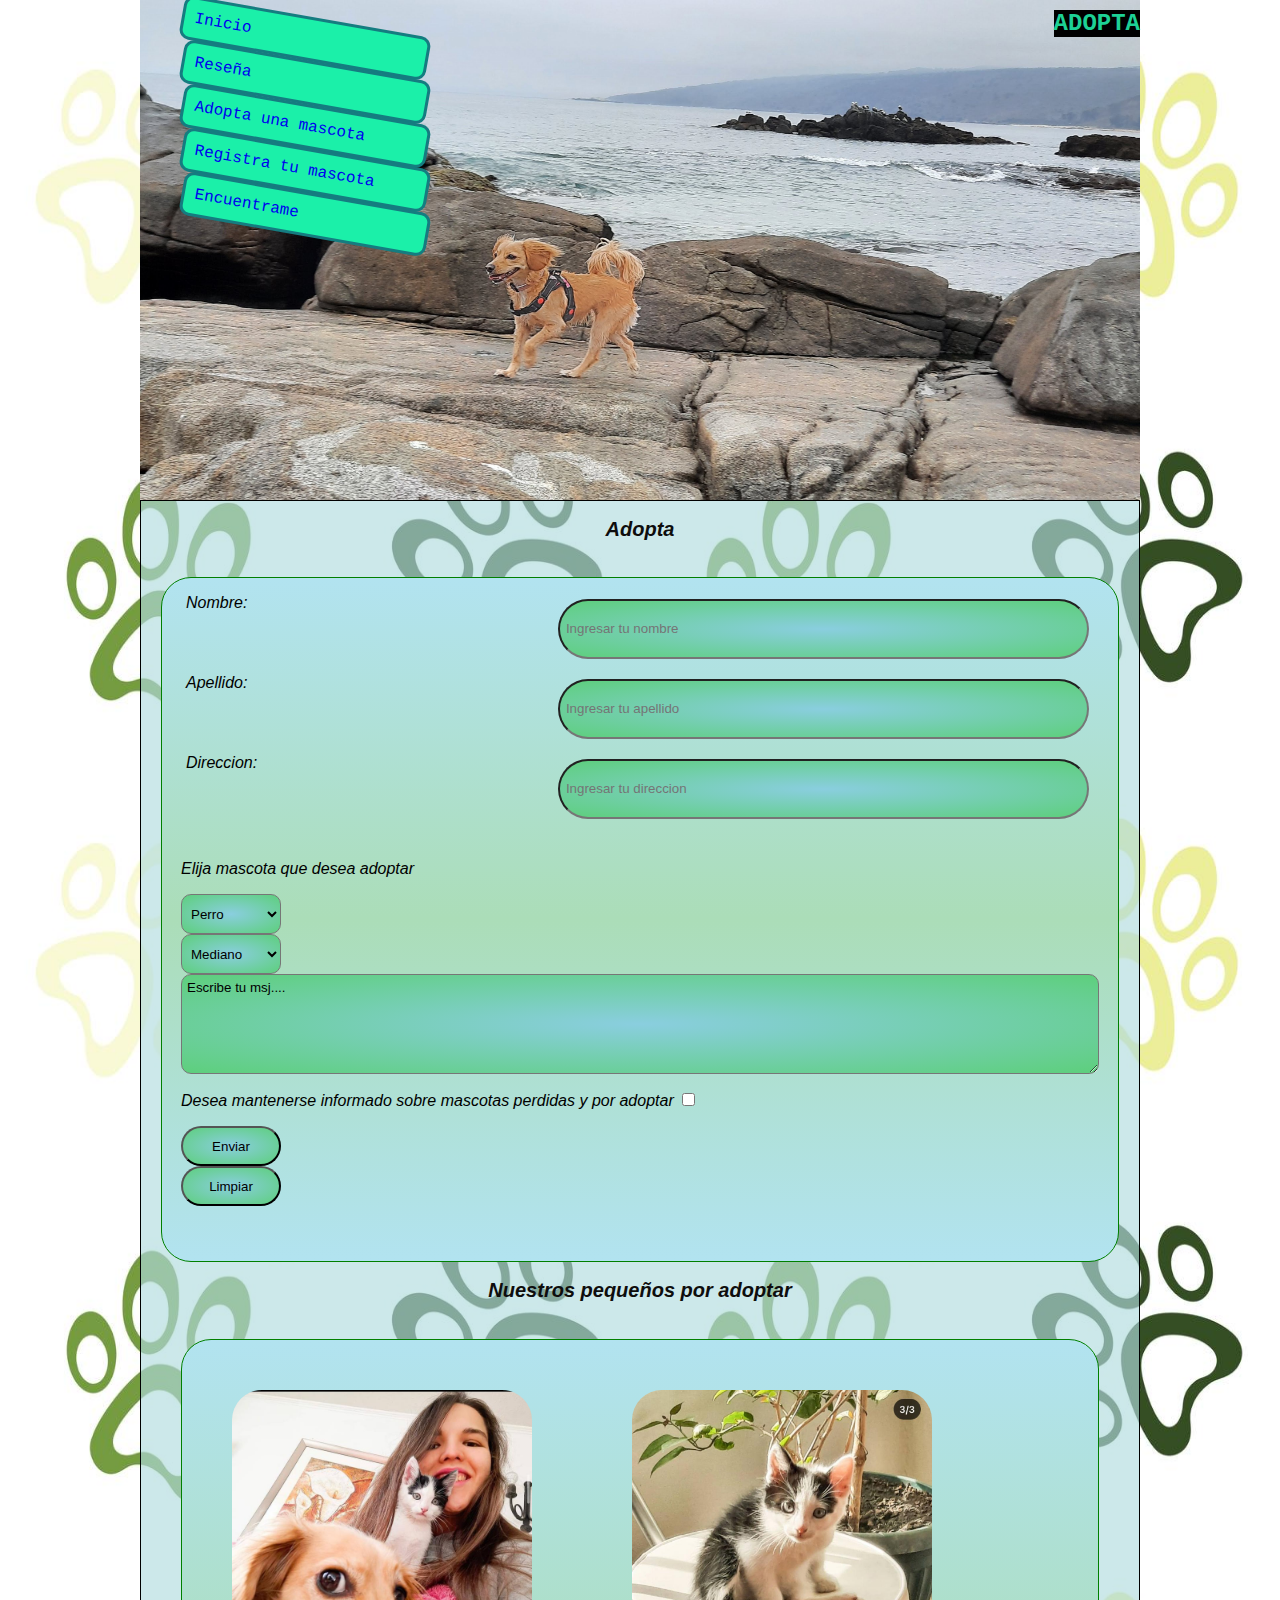
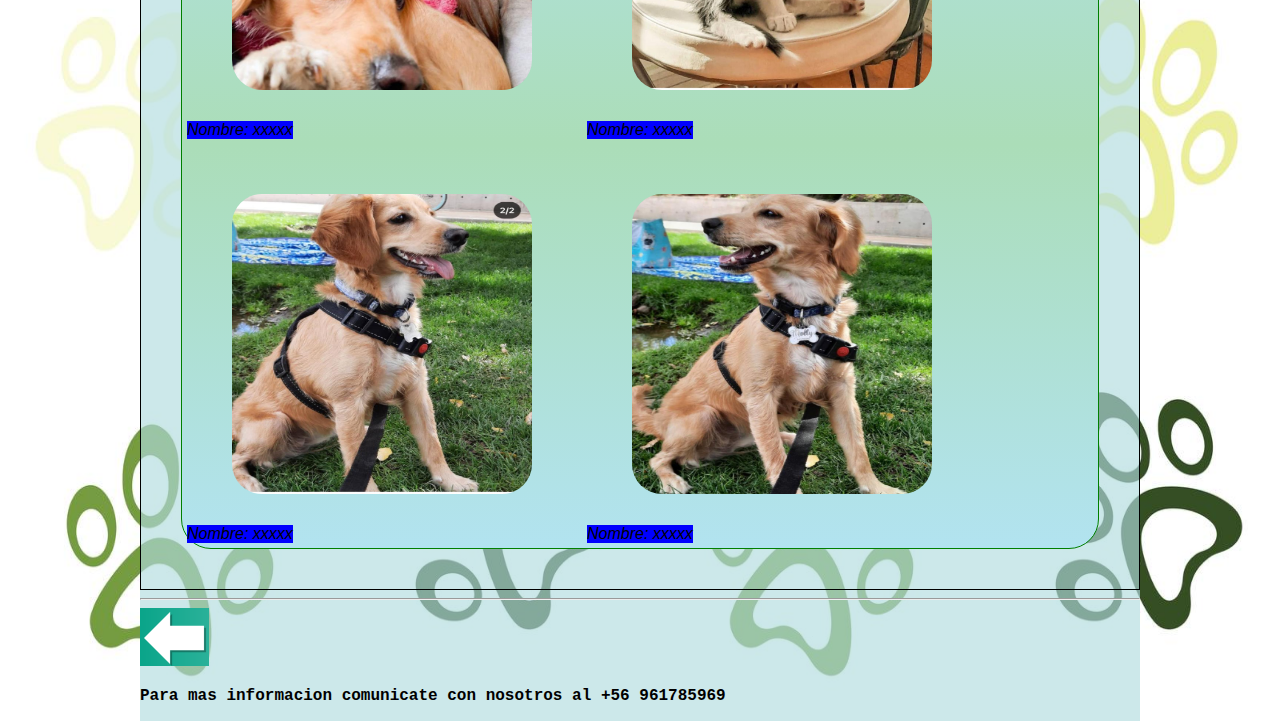
<file: contenido/adopta.html>
<!DOCTYPE html>
<html lang="en">
<head>
    <meta charset="UTF-8">
    <meta http-equiv="X-UA-Compatible" content="IE=edge">
    <meta name="viewport" content="width=device-width, initial-scale=1.0">
    <meta name="description" content="formulario facil para adopcion de perritos y gatitos">
    <meta name="keywords"  content="ADOPTA, PERRO, GATO, MASCOTA, ADOPCION">
    <link rel="stylesheet" href="../scss/estilos.css">
    <title>Nuestros pequeños que buscan un hogar</title>
</head>
<body>
    <header class="head_generico">
        <h1 class="titulo nombre_pagina">ADOPTA </h1>
        <nav>
            <ul class="barra1">
                <li><a href="../index.html">Inicio</a></li>
                <li><a href="./resena.html">Reseña</a>
                    <div id="submenu1">
                        <a href="./resena.html#titulo1_resena">Conocenos</a>
                         <a href="./resena.html#titulo2_resena">¿A quien va dirigida nuestra comunidad?</a> 
                     </div>
                </li>
                <li><a href="./adopta.html">Adopta una mascota</a></li>
                <li><a href="./registro.html">Registra tu mascota</a></li>
                <li><a href="./rastreador.html">Encuentrame</a></li>
            </ul>
        </nav>        
    </header>
    <div class="contenido">
        <h2>Adopta</h2>
        <div class="opcion1-adopta">
                    <form>
                        <fieldset class="datosadopta">
                            <label for="nombre1">Nombre:</label>
                            <input type="text" name="nombre1" placeHolder=" Ingresar tu nombre"/>
                            <label for="apellido">Apellido:</label>
                            <input type="text" name="apellido"placeHolder=" Ingresar tu apellido" />
                            <label for="direccion">Direccion:</label>
                            <input type="text" name="direccion" placeHolder=" Ingresar tu direccion"/>
                        </fieldset>
                        <fieldset class="datosadopta__mascota">
                                <p> Elija mascota que desea adoptar </p> 
                                <select name="Perro">
                                    <option value="Perro">Perro</option>
                                    <option value="Gato">Gato</option>
                                </select>
                                <select name="Mediano">
                                    <option value= "Mediano">Mediano</option>
                                    <option value= "Grande">Grande</option>
                                </select>
                            <textarea>Escribe tu msj....</textarea>
                            <div>
                                <p> Desea mantenerse informado sobre mascotas perdidas y por adoptar  
                                <input type="checkbox" name="acepta" value="1" /></p>
                            </div>
                            <input class="boton" type="submit" value="Enviar"/>
                            <input class="boton" type="reset" value="Limpiar"/> 
                        </fieldset> 
                    </form>
        </div>
        <div class="galeria" >
                <h2>Nuestros pequeños por adoptar</h2>
                <div class="galeria_adopta">
                    <div class="descripcion">                            
                            <img src="../imagenes/img1.jpg" alt="adopcion1" />
                            <p >Nombre: xxxxx </p>
                    </div>
                    <div class="descripcion">
                            <img src="../imagenes/img2.jpeg" alt="adopcion2"/>
                            <p >Nombre: xxxxx </p>
                    </div>   
                    <div class="descripcion">
                        <img src="../imagenes/img3.jpg" alt="adopcion3"/>
                        <p >Nombre: xxxxx </p>
                    </div>
                    <div class="descripcion">
                        <img src="../imagenes/img4.jpg" alt="adopcion4"/>
                        <p >Nombre: xxxxx </p>
                    </div>
                </div>
        </div>
    </div>
    <footer class="clearfix footer_generico ">
        <hr>
        <a href="../index.html"><img src="../imagenes/flecha_retroceso1.png" alt="volver" /></a>
        <p> <strong> Para mas informacion comunicate con nosotros al +56 961785969 </strong> </p>
    </footer>
</body>
</html>
</file>
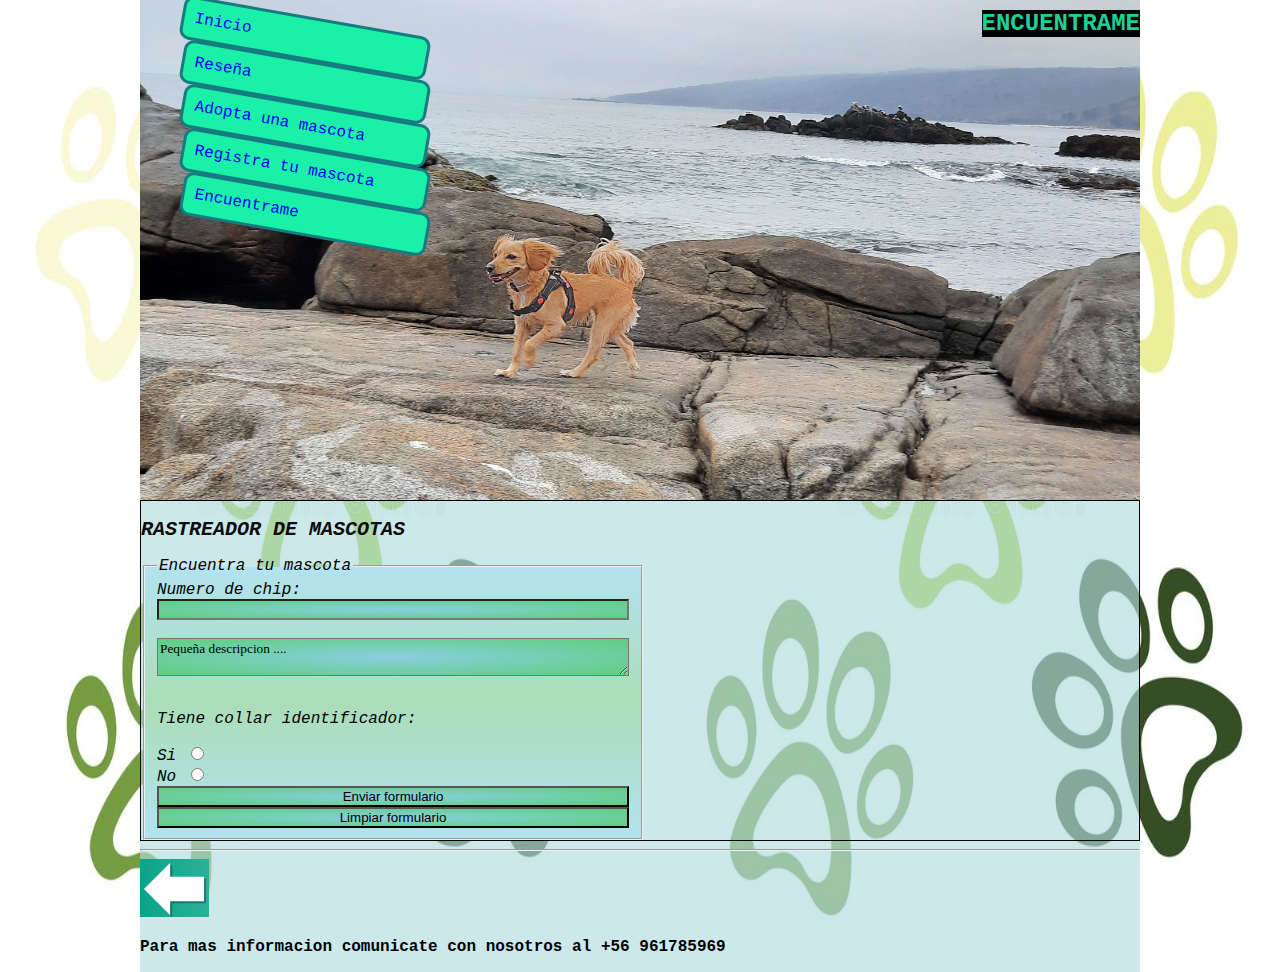
<file: contenido/rastreador.html>
<!DOCTYPE html>
<html lang="en">
<head>
    <meta charset="UTF-8">
    <meta http-equiv="X-UA-Compatible" content="IE=edge">
    <meta name="viewport" content="width=device-width, initial-scale=1.0">
    <meta name="description" content="Te ayudamos a encontrar a tu mascota, rellena el formulario y nuestra red de busqueda estara atenta a cualquier mascota perdida que siga las descripciones enviadas">
    <meta name="keywords"  content="PERRO, GATO, MASCOTA, ENCUENTRA, PERDIDA">
    <link rel="stylesheet" href="../scss/estilos.css">
    <title>Encontramos tu mascota perdida</title>
</head>
<body>
    <header class="head_generico">
        <h1 class="titulo nombre_pagina">ENCUENTRAME </h1>
        <nav>
            <ul class="barra1">
                <li><a href="../index.html">Inicio</a></li>
                <li><a href="./resena.html">Reseña</a>
                    <div id="submenu1">
                        <a href="./resena.html#titulo1_resena">Conocenos</a>
                         <a href="./resena.html#titulo2_resena">¿A quien va dirigida nuestra comunidad?</a> 
                     </div>
                </li>
                <li><a href="./adopta.html">Adopta una mascota</a></li>
                <li><a href="./registro.html">Registra tu mascota</a></li>
                <li><a href="./rastreador.html">Encuentrame</a></li>
            </ul>
        </nav>        
    </header>
    <div class="rastreo">
        <h2>Rastreador de Mascotas</h2>
        <form>
            <fieldset class="rastreo__form">
                <legend>Encuentra tu mascota</legend>
                <label for="nro_serie">Numero de chip:</label>
                <input type="text" name="nro_serie" />
                <br>
                <textarea>Pequeña descripcion ....</textarea>
                <br>
                <div>
                    <p> Tiene collar identificador:</p>
                    <div>
                        <span> Si </span> 
                        <input type="radio" name="identificador" value="Si" />
                    </div>
                    <div>
                        <span>No</span> 
                        <input type="radio" name="identificador" value="No" />
                    </div>
                </div>
                <input type="submit" value="Enviar formulario"/>
                <input type="reset" value="Limpiar formulario"/>
            </fieldset>
    </div>
    </form>
    <footer class="clearfix footer_generico ">
        <hr>
        <a href="../index.html"><img src="../imagenes/flecha_retroceso1.png" alt="volver" /></a>
        <p> <strong> Para mas informacion comunicate con nosotros al +56 961785969 </strong> </p>
    </footer>
</body>
</html>
</file>
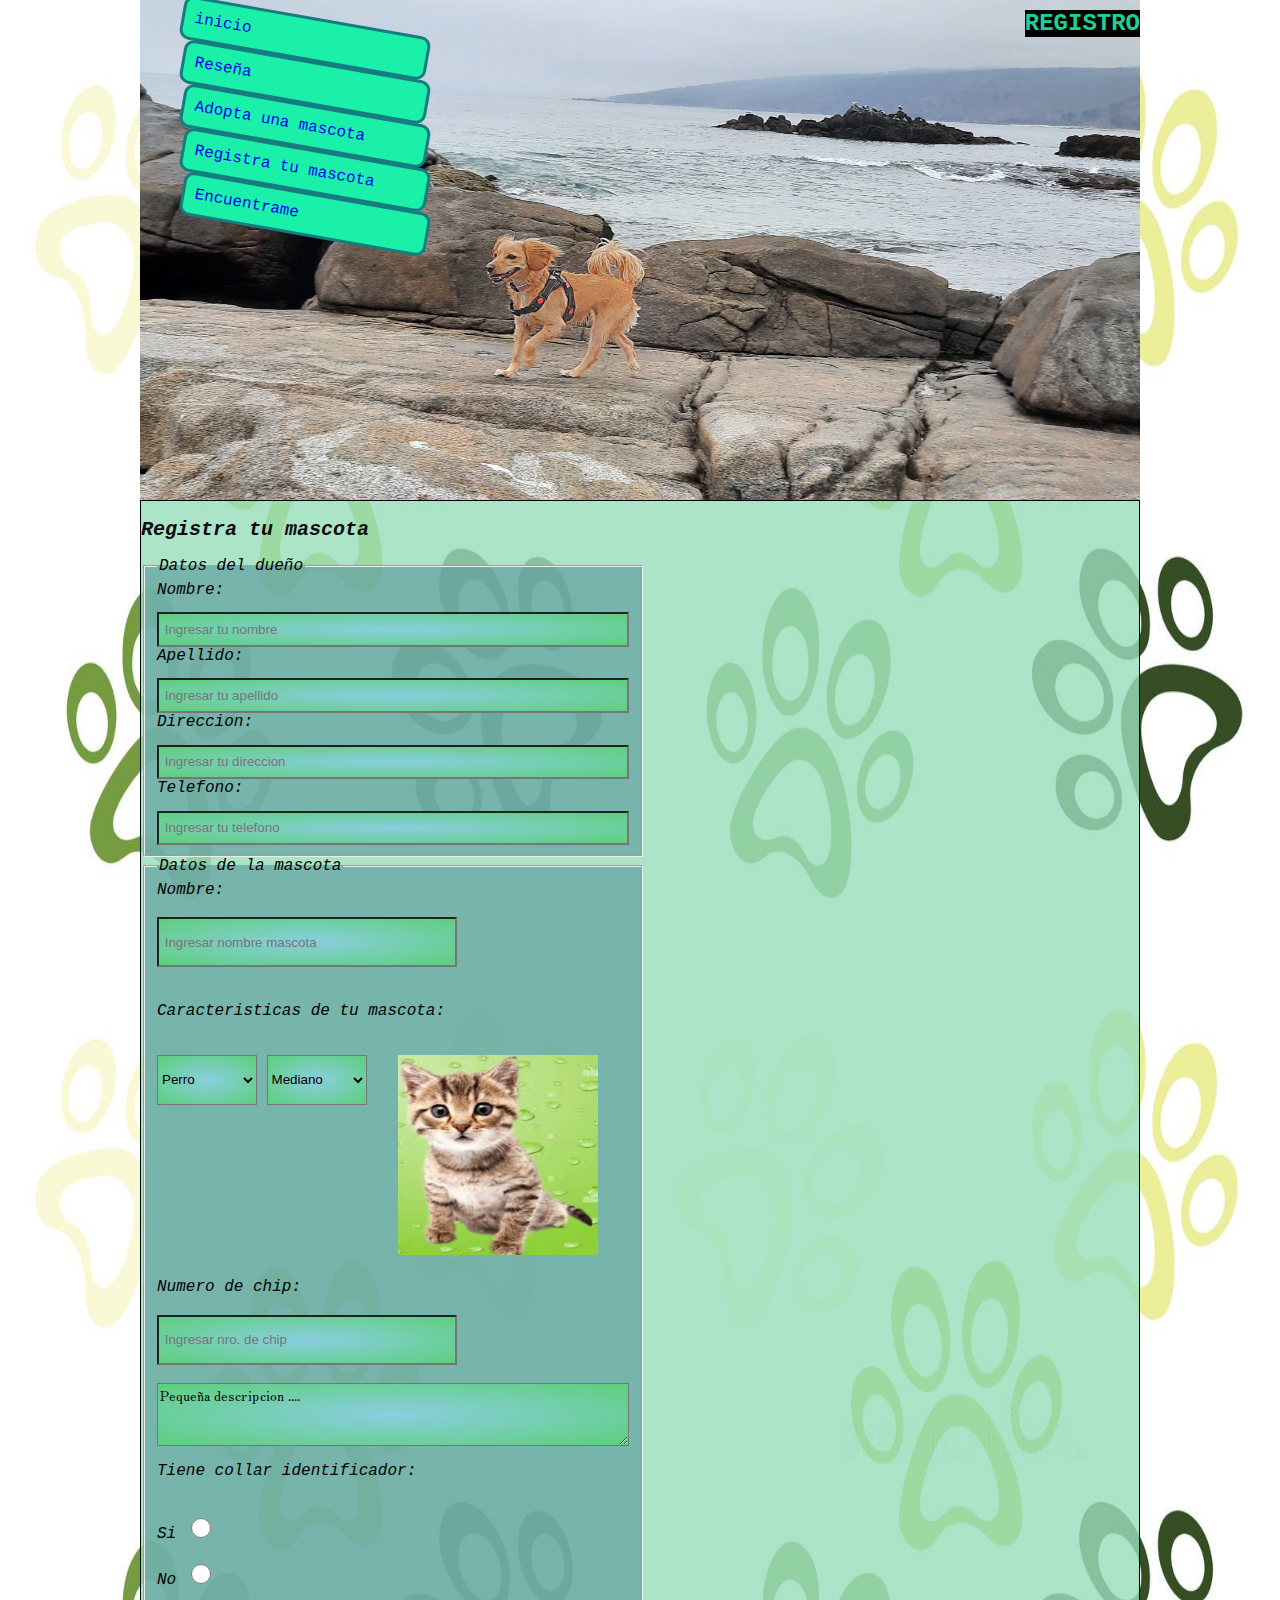
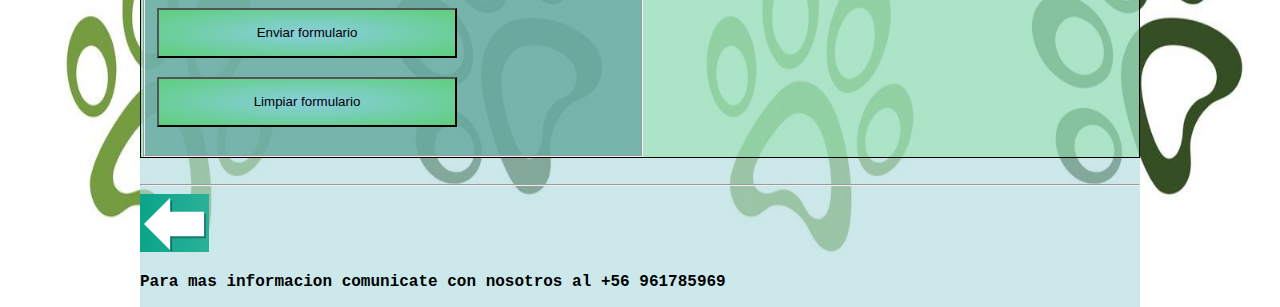
<file: contenido/registro.html>
<!DOCTYPE html>
<html lang="en">
<head>
    <meta charset="UTF-8">
    <meta http-equiv="X-UA-Compatible" content="IE=edge">
    <meta name="viewport" content="width=device-width, initial-scale=1.0">
    <meta name="description" content="Registra a tu mascota y accede a nuestra base de datos">
    <meta name="keywords"  content="ADOPTA, PERRO, GATO, MASCOTA">
    <link rel="preconnect" href="https://fonts.googleapis.com">
    <link rel="preconnect" href="https://fonts.gstatic.com" crossorigin>
    <link href="https://fonts.googleapis.com/css2?family=Roboto:ital,wght@0,400;1,100&family=Zen+Old+Mincho:wght@400;900&display=swap" rel="stylesheet"> 
    <link rel="stylesheet" href="../scss/estilos.css">
    <title>Registra tu mascota</title>
</head>
<body>
    <header class="head_generico"> 
        <h1 class="titulo nombre_pagina">REGISTRO</h1>
        <nav>
            <ul class="barra1">
                <li><a href="../index.html">inicio</a></li>
                <li><a href="./resena.html">Reseña</a>
                    <div id="submenu1">
                        <a href="./resena.html#titulo1_resena">Conocenos</a>
                        <a href="./resena.html#titulo2_resena">¿A quien va dirigida nuestra comunidad?</a> 
                    </div>
                </li>
                <li><a href="./adopta.html">Adopta una mascota</a></li>
                <li><a href="./registro.html">Registra tu mascota</a></li>
                <li><a href="./rastreador.html">Encuentrame</a></li>
            </ul>
        </nav>        
    </header>
    <div class="registratumascota">
        <h2>Registra tu mascota</h2>
        <form>
            <fieldset class="registratumascota_datosDueno">
                <legend>Datos del dueño</legend>            
                <label for="Nombre">Nombre:</label>
                <input type="text" name="nombre" placeHolder=" Ingresar tu nombre"/>
                <label for="apellido">Apellido:</label>
                <input type="text" name="apellido" placeHolder=" Ingresar tu apellido" />
                <label for="direccion">Direccion:</label>
                <input type="text" name="direccion" placeHolder=" Ingresar tu direccion" />
                <label for="telefono:">Telefono:</label>
                <input type="text" name="telefono" placeHolder=" Ingresar tu telefono"/>
            </fieldset>
            <fieldset class="registratumascota_datosm">
                <legend>Datos de la mascota</legend>
                <label for="nombre_mascota">Nombre:</label>
                <input type="text" name="nombre_mascota" placeHolder=" Ingresar nombre mascota" />
                <p>Caracteristicas de tu mascota:</p>
                <div class="caracterista-mascotas" style="display: grid; grid-template-columns: auto auto ">
                    <div class="selector-caracteristicas">
                        <select class="opcion_animal" name="Perro">
                            <option value="Perro">Perro</option>
                            <option value="Gato">Gato</option>  
                        </select>
                        <select name="Mediano">
                            <option value= "Mediano">Mediano</option>
                            <option value= "Grande">Grande</option>
                        </select>
                    </div>
                    <div class="imagen-tipo-mascota">
                        <img id="img-perro" src="../imagenes/genesis perro(1).png" width="200px" height="200px"  alt="tipo de mascota">
                        <img id="img-gato" src="../imagenes/genesis gato.png" width="200px" height="200px" alt="tipo de mascota">
                    </div>
                </div>
            
            <label for="nro_serie">Numero de chip:</label>
            <input type="text" name="nro_serie" placeHolder=" Ingresar nro. de chip" />
            <textarea>Pequeña descripcion ....</textarea>
            <p>Tiene collar identificador:</p>
            <div>
                <span>Si</span>
                <input class="radio" type="radio" name="identificador" value="Si" />
            </div>
            <div>
                <span>No</span>
                <input class="radio" type="radio" name="identificador" value="No" />
            </div>
            <input type="submit" value="Enviar formulario"/>
            <input type="reset" value="Limpiar formulario"/>
            </fieldset>
        </form>
    </div>
    <br>
    <footer class="clearfix footer_generico ">
        <hr>
        <a href="../index.html"><img src="../imagenes/flecha_retroceso1.png" alt="volver" /></a>
        <p> <strong> Para mas informacion comunicate con nosotros al +56 961785969 </strong> </p>
    </footer>
</body>
</html>
</file>
<file: scss/estilos.css>
* {
  box-sizing: border-box;
}

html {
  background-image: url(../imagenes/patitas1.jpg);
  background-repeat: round;
}

body {
  max-width: 1000px;
  margin: auto;
  font-family: "Lucida Console", "Courier New", monospace;
  background-color: rgba(175, 219, 223, 0.644);
}

h1 {
  font-size: 1.5em;
}

h2 {
  font-size: 1.25em;
  font-style: italic;
  font-weight: bold;
  color: #0e0d0d;
}

.clearfix::after {
  content: "";
  clear: both;
  display: table;
}

nav {
  width: 100%;
}

.portada {
  width: 100%;
  height: 400px;
}
.portada img {
  width: 70%;
  height: 400px;
  border-style: ridge;
}

.barra li, .barra1 li {
  display: inline;
  border-style: solid;
  border-color: #157c80;
  padding: 10px 10px 10px 10px;
  background-color: #1bf0a9;
}
.barra li a, .barra1 li a {
  text-decoration: none;
}

.barra1 li {
  transform: rotate(10deg);
  border-radius: 10px;
}

input, select {
  background-image: radial-gradient(#8acedf, #5dcf7c);
}

/* estilo para el registro*/
textarea {
  font-family: "Roboto", sans-serif;
  font-family: "Zen Old Mincho", serif;
  background-image: radial-gradient(#8acedf, #5dcf7c);
}

a:hover {
  color: grey;
  transform: scale(1.3, 1);
}

/*-------------------------- flex box----------------------------------*/
.head_generico {
  width: 100%;
  height: 500px;
  background-image: url(../imagenes/img_adopta2.jpg);
  background-repeat: round;
  display: flex;
  justify-content: flex-end;
}
.head_generico li:hover > #submenu1 {
  margin-left: 0px;
  display: flex;
  flex-direction: column;
}
.head_generico h1 {
  margin-top: 10px;
  position: absolute;
  color: #1dd195;
  background-color: black;
}
.head_generico nav #submenu1 {
  display: none;
  min-width: 120px;
}
.head_generico nav #submenu1 a {
  padding: 5px;
  margin: 5px;
  border: 1px solid #000;
}
.head_generico nav ul li {
  width: 250px;
  display: block;
}

/*grid*/
/*------------------------ propiedades para telefonos------------------------------------*/
.grid {
  display: grid;
}
.grid .barra {
  display: grid;
  padding: 0;
  margin-top: 5px;
}
.grid aside {
  display: grid;
  border-style: solid;
  padding: 5px;
  grid-template-columns: auto;
  grid-row-gap: 10px;
  text-align: center;
  border: 1px solid black;
}
.grid footer {
  border: 1px solid black;
  background-image: linear-gradient(#b2e3f0, #abddb8, #b2e3f0);
}
.grid footer p {
  margin: 10px;
}
.grid header {
  background-image: linear-gradient(#b2e3f0, #abddb8, #b2e3f0);
}

/* --estilo para el adopta-------*/
.contenido {
  display: grid;
  grid-template-columns: auto;
}
.contenido h2 {
  text-align: center;
  font-family: "Lucida Sans", "Lucida Sans Regular", "Lucida Grande", "Lucida Sans Unicode", Geneva, Verdana, sans-serif;
}
.contenido .opcion1-adopta {
  display: grid;
  margin: 20px;
  height: 100%;
  padding: 5px;
  background-image: linear-gradient(#b2e3f0, #abddb8, #b2e3f0);
  border: 1px solid green;
  border-radius: 30px;
}
.contenido .opcion1-adopta .datosadopta {
  display: grid;
  font-style: oblique;
  border: none;
}
.contenido .opcion1-adopta .datosadopta label {
  padding: 5px;
  height: 10px;
  font-family: "Segoe UI", Tahoma, Geneva, Verdana, sans-serif;
}
.contenido .opcion1-adopta .datosadopta input {
  margin: 10px;
  height: 60px;
  border-radius: 30px;
  font-family: "Segoe UI", Tahoma, Geneva, Verdana, sans-serif;
}
.contenido .opcion1-adopta .datosadopta__mascota {
  display: grid;
  font-style: oblique;
  border: none;
}
.contenido .opcion1-adopta .datosadopta__mascota p {
  font-family: "Segoe UI", Tahoma, Geneva, Verdana, sans-serif;
}
.contenido .opcion1-adopta .datosadopta__mascota select {
  padding: 5px;
  height: 40px;
  width: 100px;
  border-radius: 10px;
  font-family: "Segoe UI", Tahoma, Geneva, Verdana, sans-serif;
}
.contenido .opcion1-adopta .datosadopta__mascota textarea {
  padding: 5px;
  height: 100px;
  border-radius: 10px;
  font-family: "Segoe UI", Tahoma, Geneva, Verdana, sans-serif;
}
.contenido .opcion1-adopta .datosadopta__mascota .boton {
  height: 40px;
  width: 100px;
  border-radius: 30px;
  font-family: "Segoe UI", Tahoma, Geneva, Verdana, sans-serif;
}
.contenido .galeria {
  padding: 20px;
  font-family: "Lucida Sans", "Lucida Sans Regular", "Lucida Grande", "Lucida Sans Unicode", Geneva, Verdana, sans-serif;
  text-align: center;
  display: grid;
  font-style: oblique;
}
.contenido .galeria .galeria_adopta {
  background-image: linear-gradient(#b2e3f0, #abddb8, #b2e3f0);
  border: 1px solid green;
  margin: 20px;
  display: flex;
  flex-wrap: wrap;
}
.contenido .galeria .galeria_adopta img {
  width: 300px;
  height: 300px;
  margin: 50px;
  border-radius: 30px;
}
.contenido .galeria .galeria_adopta .descripcion {
  position: relative;
  flex-basis: 310px;
}
.contenido .galeria .galeria_adopta .descripcion p {
  position: absolute;
  bottom: 0;
  margin: 5px;
  background-color: blue;
}

.informacion {
  background-color: rgba(175, 219, 223, 0.644);
  margin: 10px 10px;
  padding: 5px;
  border: 1px solid black;
}
.informacion p, .informacion h2 {
  margin: 20px 20px 20px;
}
.informacion .datosDueno1, .informacion .datosMascota1 {
  margin-top: 20px;
  display: grid;
  font-style: oblique;
  text-align: left;
  grid-template-columns: auto;
  margin: 20px;
}
.informacion .datosDueno1 input, .informacion .datosMascota1 input {
  height: 20px;
  width: 300px;
}
.informacion .datosDueno1 select, .informacion .datosMascota1 select {
  height: 50px;
  width: 100px;
  margin-bottom: 10px;
}
.informacion .datosDueno1 .form-check-input, .informacion .datosMascota1 .form-check-input {
  height: 20px;
  width: 30px;
  margin-bottom: 10px;
}

.informacion, .resena, .contenido, .registratumascota, .rastreo {
  border: 1px solid black;
}

.rastreo__form {
  background-image: linear-gradient(#b2e3f0, #abddb8, #b2e3f0);
  font-style: oblique;
  display: grid;
  grid-template-columns: auto;
}

.registratumascota {
  background-color: rgba(135, 222, 161, 0.466);
}
.registratumascota .registratumascota_datosDueno {
  background-color: rgba(95, 158, 160, 0.692);
  font-style: oblique;
  display: grid;
  width: auto;
  height: 300px;
}
.registratumascota .registratumascota_datosm {
  background-color: rgba(95, 158, 160, 0.692);
  font-style: oblique;
  display: grid;
  width: auto;
  height: 900px;
}
.registratumascota .registratumascota_datosm input {
  height: 50px;
  width: 300px;
}
.registratumascota .registratumascota_datosm .radio {
  height: 20px;
  width: 20px;
}
.registratumascota .registratumascota_datosm select {
  height: 50px;
  width: 100px;
  margin-bottom: 10px;
}

/*--------------------------- propiedades para computadora-----------------------------*/
@media only screen and (min-width: 770px) {
  .grid {
    grid-template-columns: 60% 40%;
  }
  .grid header {
    grid-column: 1/3;
    border: 1px solid black;
    text-align: center;
  }
  .grid .barra {
    display: grid;
    grid-template-columns: auto auto auto auto auto;
    grid-column-gap: 5px;
  }
  .grid footer {
    grid-column: 1/3;
    border: 1px solid black;
  }

  /* -----------------BEM----------------------------------------------------------*/
  .resena {
    background-color: rgba(119, 136, 153, 0.664);
  }
  .resena .resena__titulo1 {
    text-align: center;
  }
  .resena .resena__titulo2 {
    text-align: end;
  }

  .rastreo h2 {
    text-transform: uppercase;
  }
  .rastreo .rastreo__form {
    width: 500px;
  }

  .registratumascota .registratumascota_datosDueno {
    width: 500px;
  }
  .registratumascota .registratumascota_datosm {
    width: 500px;
  }

  .datosadopta {
    grid-template-columns: 40% 60%;
    grid-template-rows: auto auto auto;
  }

  .galeria .galeria_adopta {
    border-radius: 30px;
  }
}
#img-perro {
  display: none;
}

#img-gato {
  display: inline-block;
}

/*# sourceMappingURL=estilos.css.map */
</file>
